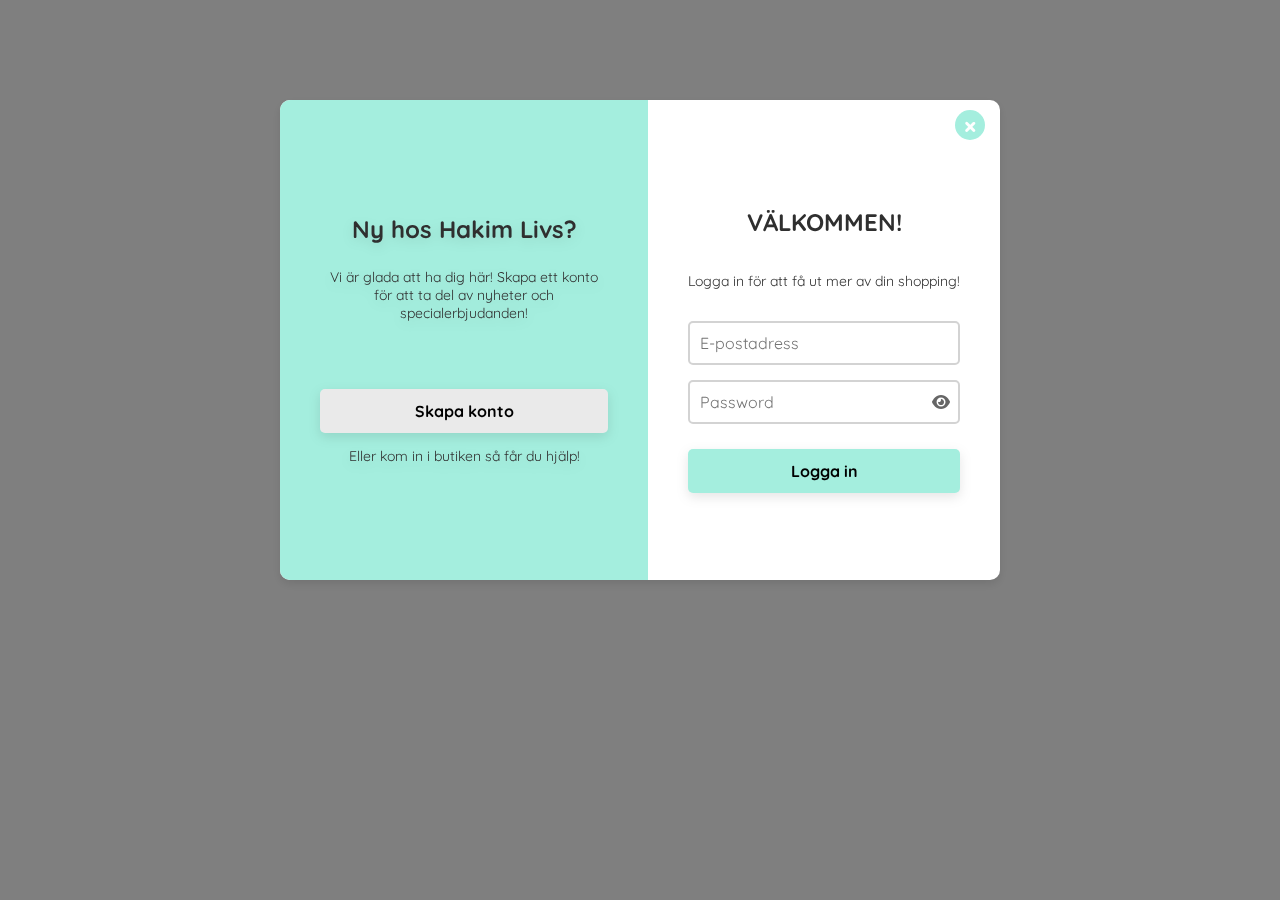
<file: login.html>
<!DOCTYPE html>
<html lang="en">
  <head>
    <meta charset="UTF-8" />
    <meta name="viewport" content="width=device-width, initial-scale=1.0" />
    <title>Login - Hakim Livs</title>
    <link
      rel="stylesheet"
      href="https://cdnjs.cloudflare.com/ajax/libs/font-awesome/6.0.0-beta3/css/all.min.css"
    />
    <link rel="stylesheet" href="/style/login.css" />
    <link rel="stylesheet" href="style//style.css" />
  </head>
  <body>
    <!-- Login Popup Form -->
    <div id="loginPopup" class="login-popup">
      <div class="modal-content">
        <div class="greetings-content">
          <h2>Ny hos Hakim Livs?</h2>
          <p>
            Vi är glada att ha dig här! Skapa ett konto för att ta del av nyheter och specialerbjudanden!
          </p>
          <!-- <div class="separator"></div> -->
          
          <button id="createAccountBtn">Skapa konto</button>
          <p>Eller kom in i butiken så får du hjälp!</p>
        </div>
        <div id="loginFormWrapper">
          <span class="close">&times;</span>
          <h2>VÄLKOMMEN!</h2>
          <p>Logga in för att få ut mer av din shopping!</p>
          <form id="loginForm">
            <div class="input-container">
              <input
                type="email"
                maxlength="100"
                id="username"
                placeholder="E-postadress"
                required
              />
            </div>
            <div class="password-container">
              <input
                type="password"
                maxlength="100"
                id="password"
                placeholder="Password"
                required
              />
              <i class="fas fa-eye" id="togglePassword"></i>
            </div>
            <button type="submit" id="loginBtn">Logga in</button>
            <div class="error-message"></div>
          </form>

          <!-- <div class="separator"></div> -->

          <!-- <div>Ny hos Hakim Livs?</div> -->
          <!-- <button id="createAccountBtn">Skapa konto</button> -->
        </div>
        <!--end of login form wrapper-->

        <!-- Registration Popup Form (Moved Outside) -->
        <div id="registerFormWrapper" style="display: none">
          <span class="close">&times;</span>
          <h2>SKAPA KONTO</h2>
          <p>Fyll i din information nedan för att skapa ett konto.</p>
          <form id="registerForm">
            <div class="input-container">
              <input
                type="text"
                maxlength="100"
                id="registerFirstName"
                placeholder="Förnamn"
                required
              />
            </div>
            <div class="input-container">
              <input
                type="text"
                maxlength="100"
                id="registerLastName"
                placeholder="Efternamn"
                required
              />
            </div>
            <div class="input-container">
              <input
                type="email"
                maxlength="100"
                id="registerEmail"
                placeholder="E-postadress"
                required
              />
            </div>
            <div class="password-container">
              <input
                type="password"
                maxlength="100"
                minlength="8"
                id="registerPassword"
                placeholder="Lösenord"
                required
              />
              <i class="fas fa-eye" id="toggleRegisterPassword"></i>
            </div>
            <div class="password-container">
              <input
                type="password"
                maxlength="100"
                minlength="8"
                id="confirmPassword"
                placeholder="Bekräfta lösenord"
                required
              />
              <i class="fas fa-eye" id="toggleConfirmPassword"></i>
            </div>
            <button type="submit" id="registerBtn">Skapa kontot!</button>
          </form>
          <p><a href="#" id="backToLogin">Tillbaka till inloggning</a></p>
        </div>
        <!--end of register form wrapper-->
      </div>
      <!--end of modal content-->
    </div>
    <!--end of login popup-->
    <!-- PAGE-SPECIFIC JAVASCRIPT -->
    <script type="module" src="./src/scripts/login.js"></script>
  </body>
</html>
</file>
<file: style/login.css>
:root {
  --lite-gray: #f0f2f5;
  --lite-green: #9fd5b3;
  --lite-green-hover: #88c9a3;
  --lite-gray-hover: #d3d3d3;
  --lite-gray-hover2: rgb(72, 72, 72);
  --text-main: #2f2f2f;
  --text-link: #0a66c2;
}

.login-popup {
  display: flex;
  position: fixed;
  z-index: 999;
  left: 0;
  top: 0;
  width: 100%;
  height: 100%;
  background-color: rgba(0, 0, 0, 0.5);
  justify-content: center;
  align-items: flex-start;
  padding-top: 100px;
  overflow: auto;
}

.modal-content {
  background: white;
  /* padding: 40px; */
  border-radius: 10px;
  /* width: 500px; */
  width: 45rem;
  height: 30rem;
  display: flex;

  position: relative;
  box-shadow: 0px 4px 10px rgba(0, 0, 0, 0.1);
}

.signUp {
  display: flex;
  padding: 3rem;
  align-items: center;
  width: auto;
}

.hideElement {
  display: none;
}

.greetings-content {
  display: flex;
  flex-direction: column;
  align-items: center;
  justify-content: center;
  border-radius: 10px 0 0 10px;
  background-color: var(--lite-green);
  padding: 40px;
  width: 40%;
  & h2 {
    filter: drop-shadow(0 4px 6px rgba(0, 0, 0, 0.1));
  }

  & p {
    filter: drop-shadow(0 4px 6px rgba(0, 0, 0, 0.1));
  }
}

#loginFormWrapper {
  padding: 40px;
  margin: 0 auto;
  display: flex;
  flex-direction: column;
  justify-content: center;
  gap: 0.7rem;
}

.close {
  position: absolute;
  top: 10px;
  right: 15px;
  font-size: 25px;
  cursor: pointer;
  background-color: var(--lite-green);
  color: white;
  width: 30px;
  height: 30px;
  border-radius: 50%;
  display: flex;
  align-items: center;
  justify-content: center;
  font-weight: bold;
  transition: background-color 0.3s linear;
}

.close:hover {
  background-color: var(--lite-green-hover);
}

h2 {
  text-align: center;
  font-size: 24px;
  font-weight: bold;
  margin-bottom: 10px;
  color: var(--text-main);
}

p {
  text-align: center;
  font-size: 14px;
  margin-bottom: 20px;
  color: var(--text-main);
}

.input-container,
.password-container {
  display: flex;
  flex-direction: column;
  margin-bottom: 15px;
}

input {
  width: 100%;
  font-size: 16px;
  padding: 10px;
  box-sizing: border-box;
  border: 2px solid var(--lite-gray-hover);
  border-radius: 5px;
}

input[type="password"]::-ms-reveal {
  display: none;
}
.password-container {
  position: relative;
}

#password {
  width: 100%;
  font-size: 16px;
  padding: 10px;
  box-sizing: border-box;
  border: 2px solid var(--lite-gray-hover);
  border-radius: 5px;
}

button {
  width: 100%;
  padding: 12px;
  margin-top: 10px;
  border: none;
  cursor: pointer;
  border-radius: 5px;
  font-size: 16px;
  transition: background 0.3s, color 0.3s;
  font-weight: bold;
  filter: drop-shadow(0 4px 6px rgba(0, 0, 0, 0.1));
  transition: all 0.3s linear;
}

button:hover {
  filter: drop-shadow(0 6px 8px rgba(0, 0, 0, 0.15));
}

#loginBtn {
  background: var(--lite-green);
}

#loginBtn:hover {
  background: var(--lite-green-hover);
}

#createAccountBtn {
  background: var(--lite-gray);
  color: black;
  margin-top: 47px
}

#createAccountBtn:hover {
  background: var(--lite-gray-hover);
}

#registerBtn {
  background: var(--lite-green);
}

p a {
  text-align: left;
  color: var(--text-link);
  text-decoration: none;
  font-size: 14px;
  font-weight: bold;
}

p a:hover {
  text-decoration: underline;
}

.separator {
  border-top: 1px solid black;
  margin: 20px 0;
  width: 75%;
}

#registerPopup {
  display: none;
}

.password-container i {
  position: absolute;
  right: 10px;
  top: 50%;
  transform: translateY(-50%);
  cursor: pointer;
  color: #666;
  z-index: 1;
}

.error-message {
  display: none;
  color: red;
  margin-top: 10px;
}

.error-message.showElement {
  display: block;
}
</file>
<file: style/style.css>
@import url("https://fonts.googleapis.com/css2?family=Quicksand:wght@300..700&display=swap");

:root {
  color: #333;
  background-color: #fff;

  --dark-green: #00a18c;
  --lite-green: #a4eede;
  --lite-gray: #eaeaea;
  --lite-grey: var(--lite-gray);
}

body,
button,
input,
textarea,
select,
option {
  font-family: Quicksand, Arial, sans-serif;
}

html,
body {
  max-width: 100dvw;
  overflow-x: hidden;
}

body {
  margin: 0;
  min-width: 320px;
  height: 100dvh;

  /* So the footer is always at the bottom */
  display: flex;
  flex-direction: column;
  & > main {
    width: 100%;
    flex-grow: 1;
    overflow-y: auto;
  }
}
.container {
  max-width: 1300px;
  margin: 0 auto;
  width: 100%;
  padding: 0px;
  height: 100%;
}

/* Header */
.site-header {
  background-image: linear-gradient(90deg, var(--lite-gray), var(--lite-green));
  padding: 1rem;
}

.site-header nav {
  display: flex;
  justify-content: space-between;
  align-items: center;
}
.logo {
  max-width: 160px;
  max-height: 200px;
  margin-left: 0.6rem;
}
.logo-container {
  display: flex;
  justify-content: center;
  align-items: center;
  margin-left: 37px;
}
.version {
  margin-left: 7%;
}

.nav-links {
  display: flex;
  gap: 2rem;
  list-style: none;
  padding: 0;
  align-items: center;
  margin-right: 60px;
}

.nav-links a {
  text-decoration: none;
}

.cart-link {
  position: relative;
}

.cart-link span {
  position: absolute;
  top: -8px;
  right: -8px;

  display: inline-block;
  background-color: orangered;
  color: white;
  width: 18px;
  height: 18px;
  font-size: 0.7rem;
  display: flex;
  justify-content: center;
  align-items: center;
  border-radius: 100%;
}
main{
  flex-grow: 1;
}

/* Main Content */
.main-content {
  /* padding: 2rem; */
  max-width: 80rem;
  margin: auto;
}

/* Login */
.login-form {
  display: flex;
  flex-direction: column;
  gap: 1rem;
}

.form-group {
  display: flex;
  flex-direction: column;
}

.form-group input {
  padding: 0.5rem;
  border: 1px solid #ddd;
}

/* Footer */
.site-footer {
  background: var(--dark-green);
  color: white;
  padding: 0.33rem;
  text-align: center;
}

.footer-links {
  display: flex;
  gap: 1rem;
  justify-content: center;
}

.footer-links a {
  text-decoration: none;
  color: black;
}

#welcomeMessage {
  font-size: 1.2rem;
  font-style: italic;
  color: rgb(187, 4, 4);
  font-weight: 700;

  margin-top: 2rem;
}

.limited-width {
  width: 1200px;
  margin: auto;
  max-width: 100%;
}

.dropdown-container {
  position: relative;
  min-width: 140px;
}

.dropdown-menu {
  position: absolute;
  flex-direction: column;
  display: flex;
  justify-content: center;
  transform: scaleY(0);
  transform-origin: top;
  transition: 125ms;
  width: 100%;
  z-index: 1000;

  & > * {
    border: 0;
    background: none;
    font-size: 1rem;
    text-align: center;
    display: block;
    padding: 1rem;
    background-color: rgb(56, 56, 56);
    color: white !important;
    cursor: pointer;

    &:hover {
      background-color: rgb(80, 80, 80);
    }
  }
}

.dropdown-trigger {
  background-color: rgba(0, 0, 0, 0.4);
  color: white;
  text-align: center;
  padding: 0.5rem;
  user-select: none;
  cursor: pointer;
}

.dropdown-container:hover .dropdown-menu {
  transform: scaleY(1);
}

footer p {
  margin: 0;
  font-size: 0.7rem;
}

.notification {
  position: fixed;
  top: 1rem;
  left: 50%;
  transform: translateX(-50%);
  background-color: rgb(187, 51, 41);
  color: white;
  font-weight: bold;
  padding: .25rem;
  border-radius: 10px;
  box-shadow: 5px 5px 5px rgba(0, 0, 0, 0.2);
  z-index: 20000;
  animation: notification 4.2s;
  user-select: none;
  pointer-events: none;
}

@keyframes notification {
  0% {
    transform: scale(0);
  }

  5% {
    transform: scale(1);
  }

  95% {
    transform: scale(1);
  }

  100% {
    transform: scale(0);
  }
}

@keyframes egg-bloop {
  0% {
    transform: scale(0) rotate(90deg);
  }

  50% {
    transform: scale(1) rotate(0deg);
  }

  100% {
    transform: scale(0) rotate(-90deg);
  }
}

.egg {
  animation-name: egg-bloop;
  animation-duration: 1s;
}
</file>
